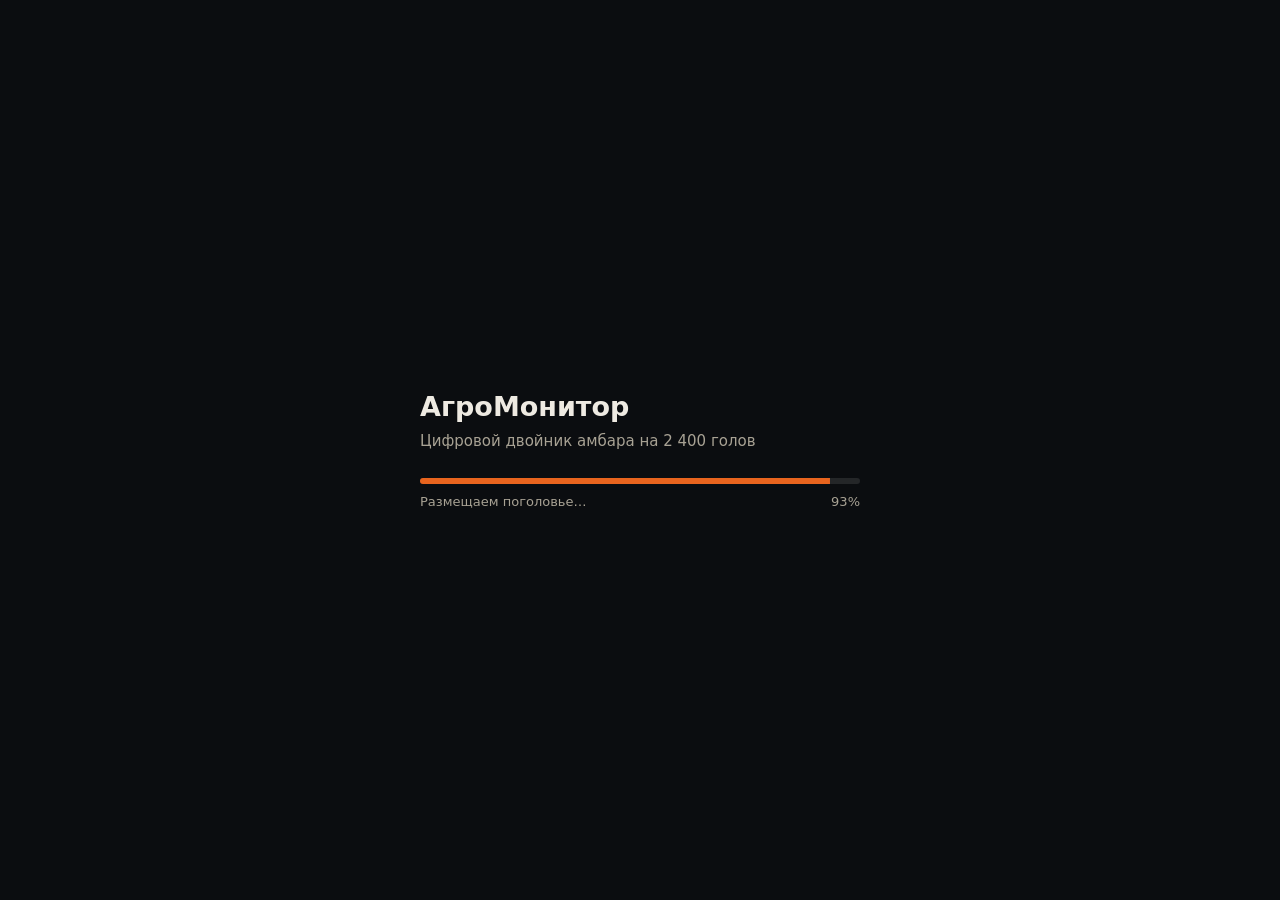
<file: index.html>
<!doctype html>
<html lang="ru">
<head>
<meta charset="utf-8">
<meta name="viewport" content="width=device-width,initial-scale=1,viewport-fit=cover">
<meta name="theme-color" content="#0b0d10">
<meta name="description" content="Интерактивный цифровой двойник системы АгроМонитор: тепловизионный контроль поголовья">
<title>АгроМонитор: цифровой двойник</title>
<style>html,body{color:#eeeae2;-webkit-text-size-adjust:100%;background:#0b0d10;height:100%;margin:0;font:15px/1.4 system-ui,-apple-system,Segoe UI,Roboto,sans-serif;overflow:hidden}#loader{z-index:20;box-sizing:border-box;background:#0b0d10;justify-content:center;align-items:center;padding:24px;transition:opacity .8s;display:flex;position:fixed;inset:0}#loader.gone{opacity:0;pointer-events:none}.lbox{width:min(440px,100%)}.ltitle{margin:0 0 6px;font-size:27px;font-weight:680}.lsub{color:#a8a294;margin:0 0 26px}#lbarwrap{background:#ffffff1a;border-radius:3px;height:6px;overflow:hidden}#lbar{transform-origin:0;background:#e8641e;height:100%;transition:transform .25s;transform:scaleX(0)}.lrow{color:#a8a294;font-variant-numeric:tabular-nums;justify-content:space-between;gap:14px;min-height:19px;margin-top:9px;font-size:13px;display:flex}#lenter{color:#fff;cursor:pointer;background:#e8641e;border:0;border-radius:8px;margin-top:6px;padding:13px 22px;font-size:16px;font-weight:620}#lerr{border:1px solid #ef4b3f;border-radius:8px;margin-top:18px;padding:12px 14px;font-size:14px}#lretry{color:inherit;cursor:pointer;background:0 0;border:1px solid #ffffff40;border-radius:7px;margin-top:10px;padding:8px 14px}[hidden]{display:none!important}</style>
  <script type="module" crossorigin src="./assets/index-BSuBJMoK.js"></script>
  <link rel="stylesheet" crossorigin href="./assets/index-qCl8-dLM.css">
</head>
<body>
<canvas id="scene" tabindex="0" aria-label="Трёхмерная модель амбара. Перетаскивание вращает вид, клик по животному или загону открывает данные."></canvas>

<div class="hud pe" id="top">
  <div class="panel brand"><i></i><span>АгроМонитор</span></div>
  <div class="tools">
    <div class="panel seg" role="group" aria-label="Режим изображения">
      <button id="mNormal" aria-pressed="true">Обычный</button>
      <button id="mThermal" aria-pressed="false">Тепловизор</button>
    </div>
    <label><span hidden>Качество</span><select id="quality" aria-label="Качество графики"></select></label>
    <button class="icon" id="panelToggle" aria-label="Показатели обхода">≡</button>
    <button class="icon" id="fs" aria-label="На весь экран">⛶</button>
  </div>
</div>

<section class="hud panel" id="stats" aria-label="Показатели обхода">
  <h2>Текущий обход</h2>
  <div class="pbar"><div id="pbar"></div></div>
  <dl>
    <dt>Пройдено</dt><dd id="vProg">0%</dd>
    <dt>Проверено голов</dt><dd id="vScan">0</dd>
    <dt>Повышенная</dt><dd class="w" id="vWarn">0</dd>
    <dt>Критичная</dt><dd class="c" id="vCrit">0</dd>
    <dt>Модуль 1</dt><dd id="vPos">–</dd>
    <dt>Модуль 2</dt><dd id="vPos2">–</dd>
  </dl>
  <div class="sp"><span>Ускорение времени</span><span id="speedv">×40</span>
    <input id="speed" type="range" min="0" max="4" step="1" value="2" aria-label="Ускорение времени"></div>
</section>

<section class="hud panel" id="pip" aria-label="Вид с тепловизора">
  <header><h2>Тепловизор, 256×192</h2><button id="pipsel" aria-label="Переключить модуль">Модуль 1</button><button id="pipx" aria-label="Свернуть вид с камеры">–</button></header>
  <canvas id="pipc"></canvas>
  <div class="ptag">Вид из модуля, модель кадра</div>
</section>

<section class="hud panel" id="tour" aria-label="Презентация">
  <div class="trow"><h1 id="stitle">Амбар целиком</h1><span id="snum"></span></div>
  <p id="stext"></p>
  <div class="trow">
    <button class="nav" id="prev" aria-label="Предыдущая глава">←</button>
    <div id="dots"></div>
    <button class="nav" id="play" aria-pressed="false" aria-label="Запустить показ">▶</button>
    <button class="nav" id="next" aria-label="Следующая глава">→</button>
  </div>
  <p id="note">Демонстрационная модель. Поголовье, температуры и обход смоделированы.</p>
</section>

<aside class="panel card" id="card" hidden>
  <header><span id="cardt"></span><button id="cardx" aria-label="Закрыть">×</button></header>
  <dl id="cardb"></dl>
</aside>

<div class="hud panel" id="scale" hidden><i id="legend"></i><span><b>20 °C</b><b>41,5 °C</b></span><div id="pal" role="group" aria-label="Палитра"></div></div>
<div id="vig"></div>
<svg id="annsvg" aria-hidden="true"><defs><marker id="annarrow" viewBox="0 0 10 10" refX="9" refY="5" markerWidth="7" markerHeight="7" orient="auto-start-reverse"><path d="M0 0L10 5L0 10z" fill="#ffd9a8"/></marker></defs></svg>
<div id="annlbl"></div>
<div id="tags"></div>
<div class="toast" id="toast" role="status"></div>
<div id="fps" hidden></div>

<div id="loader">
  <div class="lbox">
    <p class="ltitle">АгроМонитор</p>
    <p class="lsub">Цифровой двойник амбара на 2 400 голов</p>
    <div id="lbarwrap" role="progressbar" aria-label="Загрузка"><div id="lbar"></div></div>
    <div class="lrow"><span id="lnote">Подключаемся…</span><span id="lpct">0%</span></div>
    <button id="lenter" hidden>Открыть модель</button>
    <div id="lerr" hidden><span id="lerrtext"></span><br><button id="lretry" hidden>Повторить</button></div>
    <noscript>Для работы модели нужен JavaScript.</noscript>
  </div>
</div>
</body>
</html>
</file>
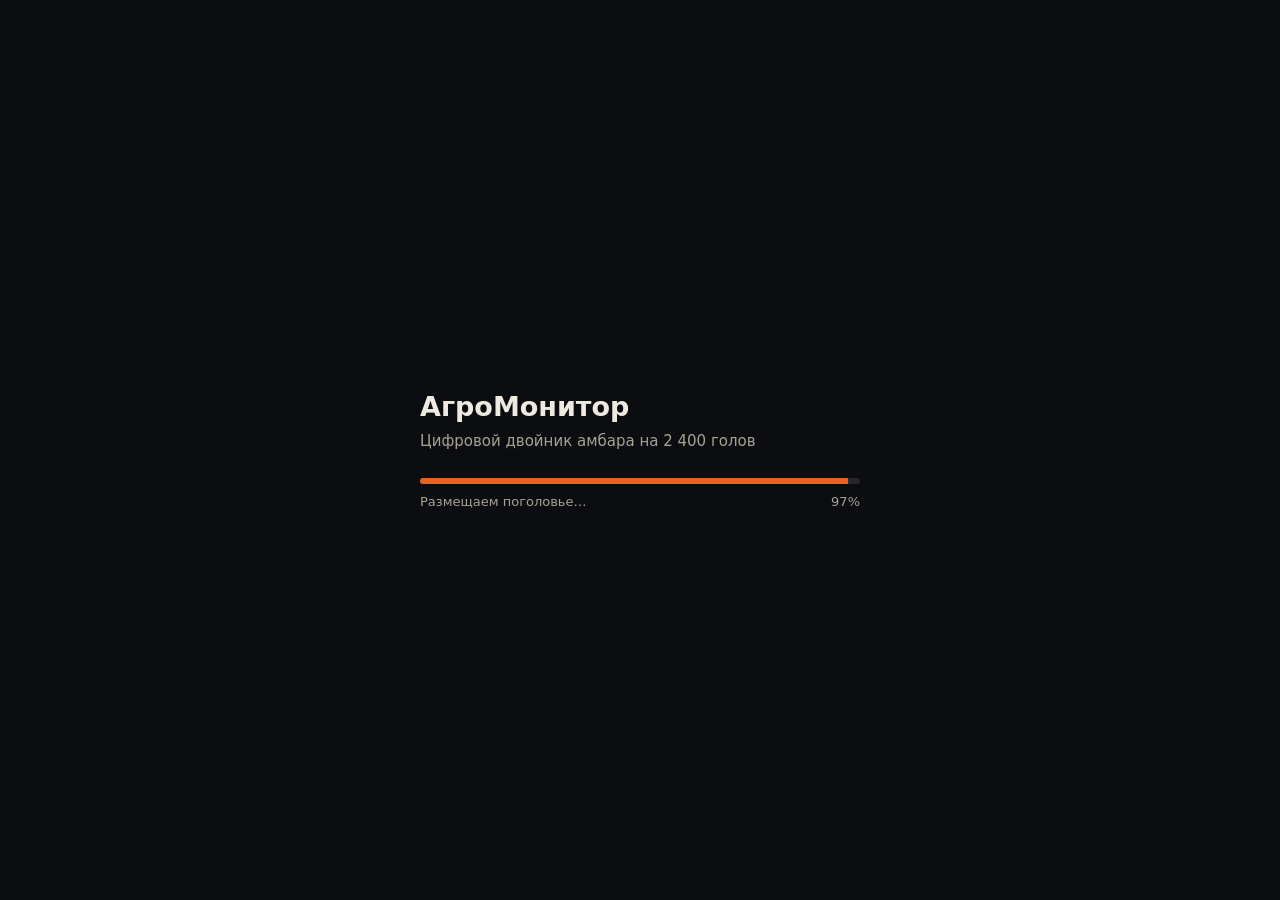
<file: cable/index.html>
<!doctype html>
<html lang="ru"><head><meta charset="utf-8"><meta name="viewport" content="width=device-width,initial-scale=1">
<title>АгроМонитор: цифровой двойник</title>
<meta http-equiv="refresh" content="0;url=../?drive=cable">
<style>html{background:#0b0d10;color:#eeeae2;font:15px system-ui,sans-serif}body{margin:24px}a{color:#e8641e}</style>
<script>location.replace('../?drive=cable'+location.hash)</script></head>
<body><p>Открываем модель… <a href="../?drive=cable">Перейти, если не открылась</a></p></body></html>
</file>
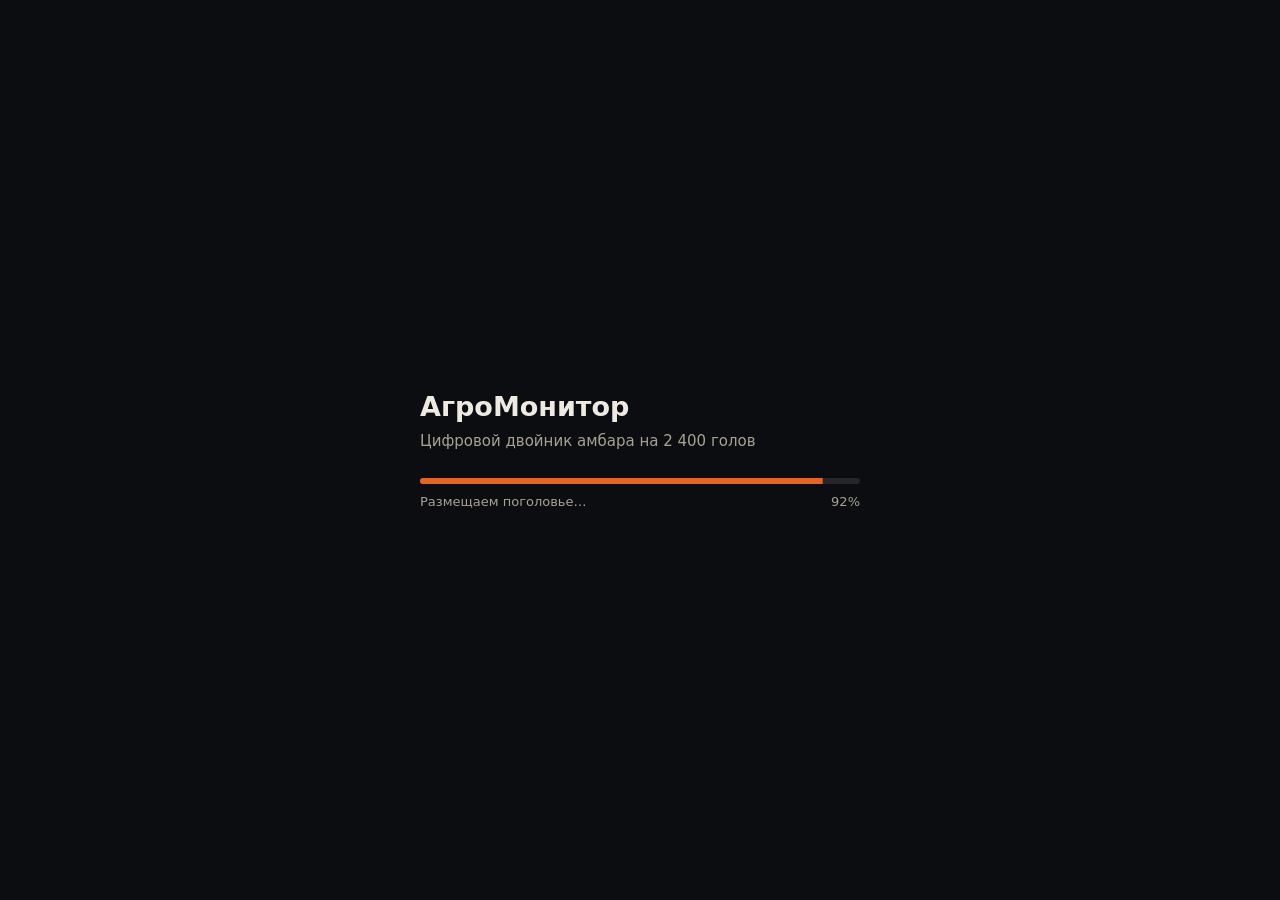
<file: rail/index.html>
<!doctype html>
<html lang="ru"><head><meta charset="utf-8"><meta name="viewport" content="width=device-width,initial-scale=1">
<title>АгроМонитор: цифровой двойник</title>
<meta http-equiv="refresh" content="0;url=../?drive=rail">
<style>html{background:#0b0d10;color:#eeeae2;font:15px system-ui,sans-serif}body{margin:24px}a{color:#e8641e}</style>
<script>location.replace('../?drive=rail'+location.hash)</script></head>
<body><p>Открываем модель… <a href="../?drive=rail">Перейти, если не открылась</a></p></body></html>
</file>
<file: assets/index-qCl8-dLM.css>
:root{--bg:#0b0d10;--panel:#101215c7;--line:#ffffff1a;--text:#eeeae2;--dim:#a8a294;--accent:#e8641e;--ok:#39b89a;--warn:#e8b23a;--crit:#ef4b3f;--r:10px;--pad:16px}#scene{touch-action:none;outline:none;width:100%;height:100%;display:block;position:fixed;inset:0}button,select,input{font:inherit;color:inherit}button{cursor:pointer}:focus-visible{outline:2px solid var(--accent);outline-offset:2px}.hud{z-index:5;opacity:0;pointer-events:none;transition:opacity .8s .4s;position:fixed}.live .hud{opacity:1}.live .hud>*,.live .hud.pe{pointer-events:auto}.panel,#tour,.card{box-sizing:border-box}.panel{background:var(--panel);border:1px solid var(--line);border-radius:var(--r);-webkit-backdrop-filter:blur(10px)}#top{top:var(--pad);left:var(--pad);right:var(--pad);flex-wrap:wrap;justify-content:space-between;align-items:center;gap:10px;display:flex}.brand{letter-spacing:.01em;align-items:center;gap:10px;padding:8px 14px;font-weight:650;display:flex}.brand i{background:var(--accent);border-radius:2px;width:10px;height:10px}.tools{flex-wrap:wrap;align-items:center;gap:8px;display:flex}.seg{gap:2px;padding:3px;display:flex}.seg button{color:var(--dim);background:0 0;border:0;border-radius:7px;min-height:34px;padding:7px 13px}.seg button[aria-pressed=true]{color:var(--text);background:#ffffff21}#mThermal[aria-pressed=true]{background:var(--accent);color:#fff}.icon{border:1px solid var(--line);background:var(--panel);border-radius:8px;min-width:40px;height:40px}select{background:var(--panel);border:1px solid var(--line);border-radius:8px;height:40px;padding:0 8px}select option{background:#15171a}#stats{top:76px;right:var(--pad);width:244px;padding:13px 14px}#stats h2,#pip h2{color:var(--dim);margin:0 0 9px;font-size:12px;font-weight:550}.pbar{background:#ffffff1f;border-radius:2px;height:4px;margin-bottom:11px;overflow:hidden}#pbar{background:var(--ok);transform-origin:0;height:100%;transform:scaleX(0)}dl{grid-template-columns:1fr auto;gap:5px 12px;margin:0;font-size:13px;display:grid}dt{color:var(--dim)}dd{text-align:right;font-variant-numeric:tabular-nums;margin:0}.w{color:var(--warn)}.c{color:var(--crit)}.sp{color:var(--dim);grid-template-columns:1fr auto;align-items:center;gap:4px 8px;margin-top:11px;font-size:12px;display:grid}.sp input{width:100%;accent-color:var(--accent);grid-column:1/-1}#pip{top:352px;right:var(--pad);width:244px;padding:10px}#pip.closed canvas,#pip.closed .ptag{display:none}#pip.closed h2{margin:0}#pip header{justify-content:space-between;align-items:center;display:flex}#pipx{color:var(--dim);background:0 0;border:0;min-height:24px;padding:0 4px}#pipc{aspect-ratio:4/3;width:100%;image-rendering:pixelated;background:#05030e;border-radius:6px;display:block}.ptag{color:var(--dim);margin-top:6px;font-size:11px}#tour{left:50%;bottom:var(--pad);width:min(720px, calc(100vw - 2 * var(--pad)));padding:14px 16px 12px;transform:translate(-50%)}.trow{align-items:center;gap:10px;display:flex}#stitle{flex:1;margin:0;font-size:18px;font-weight:650}#snum{color:var(--dim);font-variant-numeric:tabular-nums;font-size:12px}#stext{color:#d9d5cb;min-height:3.2em;margin:7px 0 11px;font-size:14.5px;line-height:1.45}#dots{flex:1;gap:5px;display:flex}.dot{background:0 0;border:0;flex:1;height:28px;padding:0;position:relative}.dot:after{content:"";background:#ffffff2b;border-radius:2px;height:4px;position:absolute;top:12px;left:0;right:0}.dot.on:after{background:var(--accent)}.nav{border:1px solid var(--line);background:#ffffff0f;border-radius:8px;width:40px;height:36px}.card{left:var(--pad);z-index:6;border-left:3px solid var(--line);width:268px;padding:13px 14px;position:fixed;top:76px}.card.ok{border-left-color:var(--ok)}.card.warn{border-left-color:var(--warn)}.card.crit{border-left-color:var(--crit)}.card header{justify-content:space-between;margin-bottom:9px;font-weight:620;display:flex}#cardx{color:var(--dim);background:0 0;border:0;min-width:28px;min-height:28px}#cardb dd{max-width:150px}#scale{left:var(--pad);width:200px;color:var(--dim);padding:9px 11px;font-size:11px;bottom:150px}#scale i{border-radius:2px;height:9px;margin-bottom:4px;display:block}#pal{flex-direction:column;gap:2px;margin-top:7px;display:flex}#pal button{text-align:left;color:var(--dim);background:0 0;border:0;border-radius:5px;padding:3px 5px;font-size:11.5px}#pal button[aria-pressed=true]{color:var(--text);background:#ffffff21}#vig{z-index:2;pointer-events:none;opacity:0;background:radial-gradient(#05060826 22%,#050608d1 78%);transition:opacity .9s;position:fixed;inset:0}.inspect #vig{opacity:1}.inspect #stats,.inspect #pip,.inspect #scale{display:none}#annsvg{z-index:3;pointer-events:none;filter:drop-shadow(0 0 1.5px #000000e6);width:100%;height:100%;position:fixed;inset:0}#annsvg path:not(marker path){fill:none;stroke:#ffd9a8;stroke-width:1.3px;opacity:0;transition:opacity .45s}#annsvg path.on{opacity:.95}#annlbl{z-index:3;pointer-events:none;position:fixed;inset:0;overflow:hidden}.lbl{box-sizing:border-box;opacity:0;border-left:2px solid var(--accent);-webkit-backdrop-filter:blur(6px);background:#0b0d10c7;border-radius:6px;padding:6px 9px;line-height:1.22;transition:opacity .45s;position:absolute;top:0;left:0}.lbl.r{border-left:0;border-right:2px solid var(--accent)}.lbl.on{opacity:1}.lbl.r{text-align:right}.lbl b{color:#fff;font-size:14.5px;font-weight:640;display:block}.lbl span{color:#d9d5cb;font-size:12px;display:block}#tags{z-index:3;pointer-events:none;position:fixed;inset:0;overflow:hidden}.tag{color:#fff;font-variant-numeric:tabular-nums;background:#06080ea8;border-radius:4px;padding:1px 6px;font-size:12px;font-weight:620;position:absolute;top:0;left:0}.tag.warn{color:#1a1205;background:#e8b23aeb}.tag.crit{color:#fff;background:#ef2b24;font-size:14px}#scale span{justify-content:space-between;display:flex}.toast{opacity:0;z-index:7;border:1px solid var(--line);pointer-events:none;background:#15171a;border-radius:8px;max-width:calc(100vw - 32px);padding:10px 15px;font-size:14px;transition:all .35s;position:fixed;top:76px;left:50%;transform:translate(-50%,-14px)}.toast.show{opacity:1;transform:translate(-50%)}.toast.crit{border-color:var(--crit)}#note{color:var(--dim);margin:6px 0 0;font-size:11px}#pipsel{border:1px solid var(--line);color:var(--text);background:#ffffff14;border-radius:6px;margin-left:auto;margin-right:4px;padding:2px 7px;font-size:11px}#fps{z-index:9;color:#9f9;font-size:11px;position:fixed;top:8px;left:50%;transform:translate(-50%)}#panelToggle{display:none}@media (max-width:900px),(max-height:640px){:root{--pad:10px}#stats,#pip{display:none}.panel-open #stats{top:66px;right:var(--pad);display:block}#panelToggle{display:inline-block}.brand span{font-size:14px}#tour{padding:10px 12px 8px}#stitle{font-size:16px}#stext{min-height:0;margin:5px 0 6px;font-size:13.5px}.lbl b{font-size:12px}.lbl span{font-size:10px}.lbl{padding:4px 6px}#pal{display:none}#scale{width:128px;padding:6px 8px;top:64px}.toast{top:auto;bottom:190px}.card{top:auto;bottom:200px;left:var(--pad);right:var(--pad);width:auto}#scale{width:150px;top:112px;bottom:auto}.thermal #scale{display:block}#quality{max-width:112px;font-size:13px}.tools{flex-wrap:nowrap;width:100%}.seg{flex:1}.seg button{flex:1;padding:7px 4px;font-size:13.5px}#fs{display:none}}@media (max-height:460px){#stext{display:none}}@media (prefers-reduced-motion:reduce){*{transition:none!important}}
</file>
